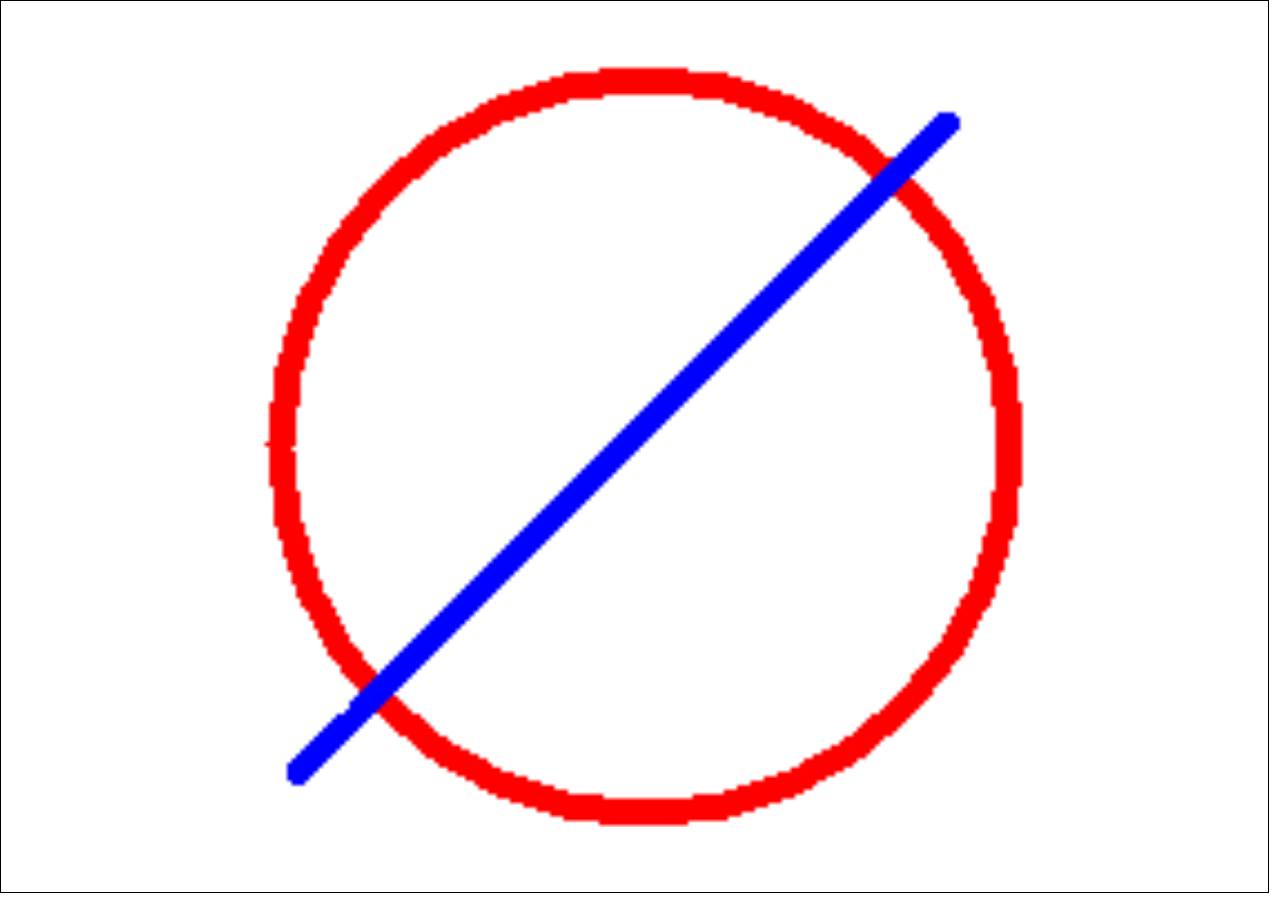
<file: zad dod/index.html>
<!DOCTYPE html PUBLIC "-//W3C//DTD HTML 4.01//EN" SYSTEM "http://www.w3.org/TR/html4/loose.dtd">
<html>

<meta http-equiv="Content-Type" content="text/html;charset=UTF-8">
<head>
	<meta name="viewport" content="width=device-width, initial-scale=1.0, user-scalable=no">

    <script src="scripts/jquery-1.11.1.min.js"></script>

    <script type="text/javascript" src="scripts/wz_jsgra.js"></script>

<script type="text/javascript" src="scripts/jquery00.js"></script>
<script type="text/javascript" src="scripts/jquery01.js"></script>

<script>

$(document).ready(function () {   
	$('#sample').fancygestures(function (data) {
		console.log(data);
		if(~data.indexOf('kolo')){
			console.log('kolo');
			window.location="kolo.html";
			return;
		}

		if(~data.indexOf('skos')){
			console.log('skos');
			window.location="ukos.html";
			return;
		}
		console.log('inne');
		window.location="inne.html";
	});
});

</script>

</head>
<style>

body {
    height: 99%;
    width: 99%;
    margin: auto;
    position: absolute;
}

#sample{
	border:1px solid black;
	position:relative;
	height:100%;
	width:100%;
	float:left
    -moz-user-select: none; 
    -khtml-user-select: none; 
    -webkit-user-select: none; 
    -o-user-select: none; 


    background-image: url('rys.png');
    background-repeat: no-repeat;
    background-position: center;
    background-size: contain;

}

</style>
<body>
<div id="sample"></div>

</div>





</body>
</html>
<!-- This document saved from http://anantgarg.com/fancygestures/ -->
</file>
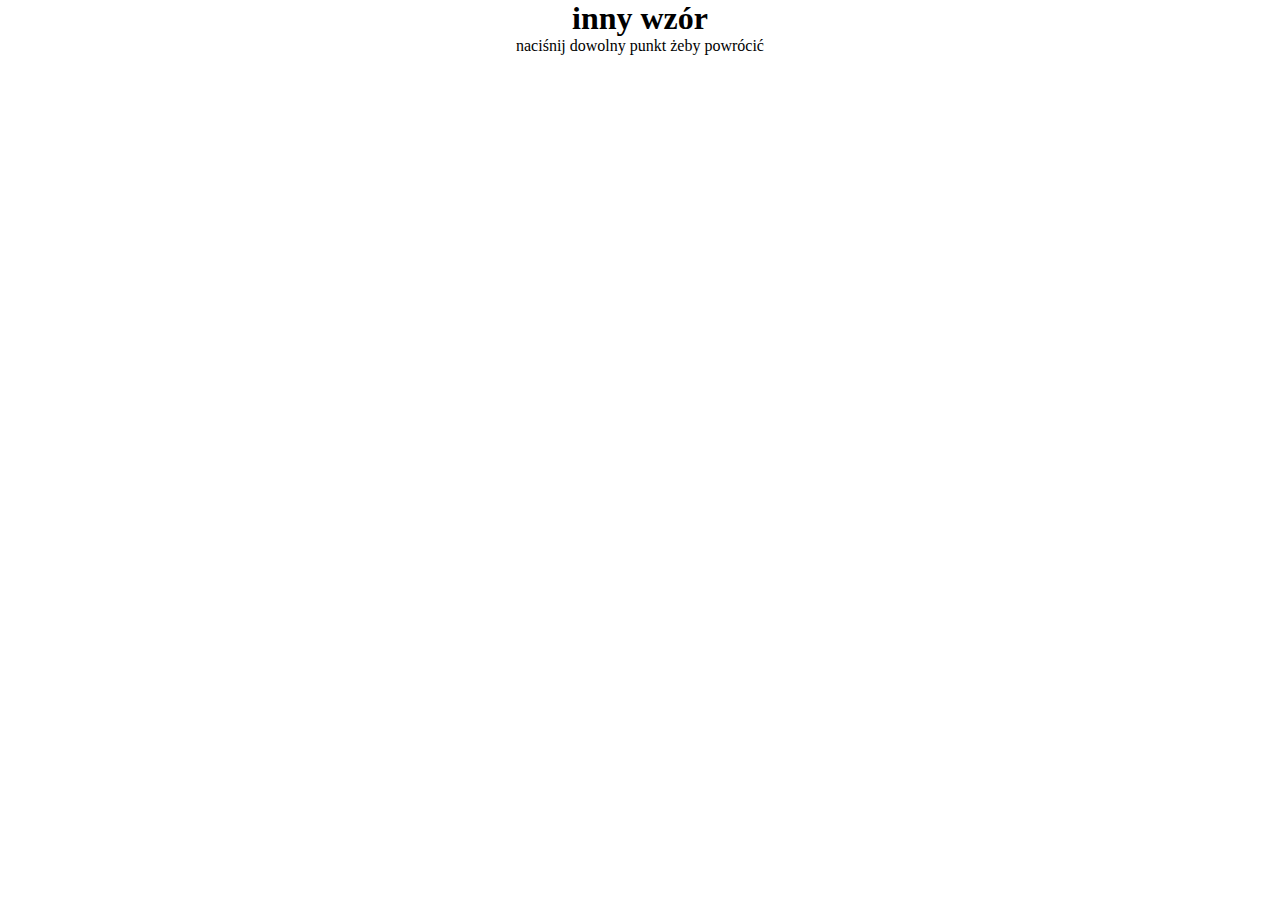
<file: zad dod/inne.html>
<html><head>
<meta charset="utf-8">
<meta name="viewport" content="width=device-width, initial-scale=1.0, user-scalable=no">
<style>

*{
    margin:auto;
    text-align: center;
}
body{
    width: 100%;
    height: 100%;
}


</style>
    <script src="scripts/jquery-1.11.1.min.js"></script>
    <script type="text/javascript" src="scripts/jquery00.js"></script>
<script>
$(function(){
    $('body').on("vmouseup",function(e){
        window.location="index.html";
    });
});

</script>
<style type="text/css"></style></head>
<body>

    <h1>inny wzór</h1>
    <p>naciśnij dowolny punkt żeby powrócić</p>




</body></html>
</file>
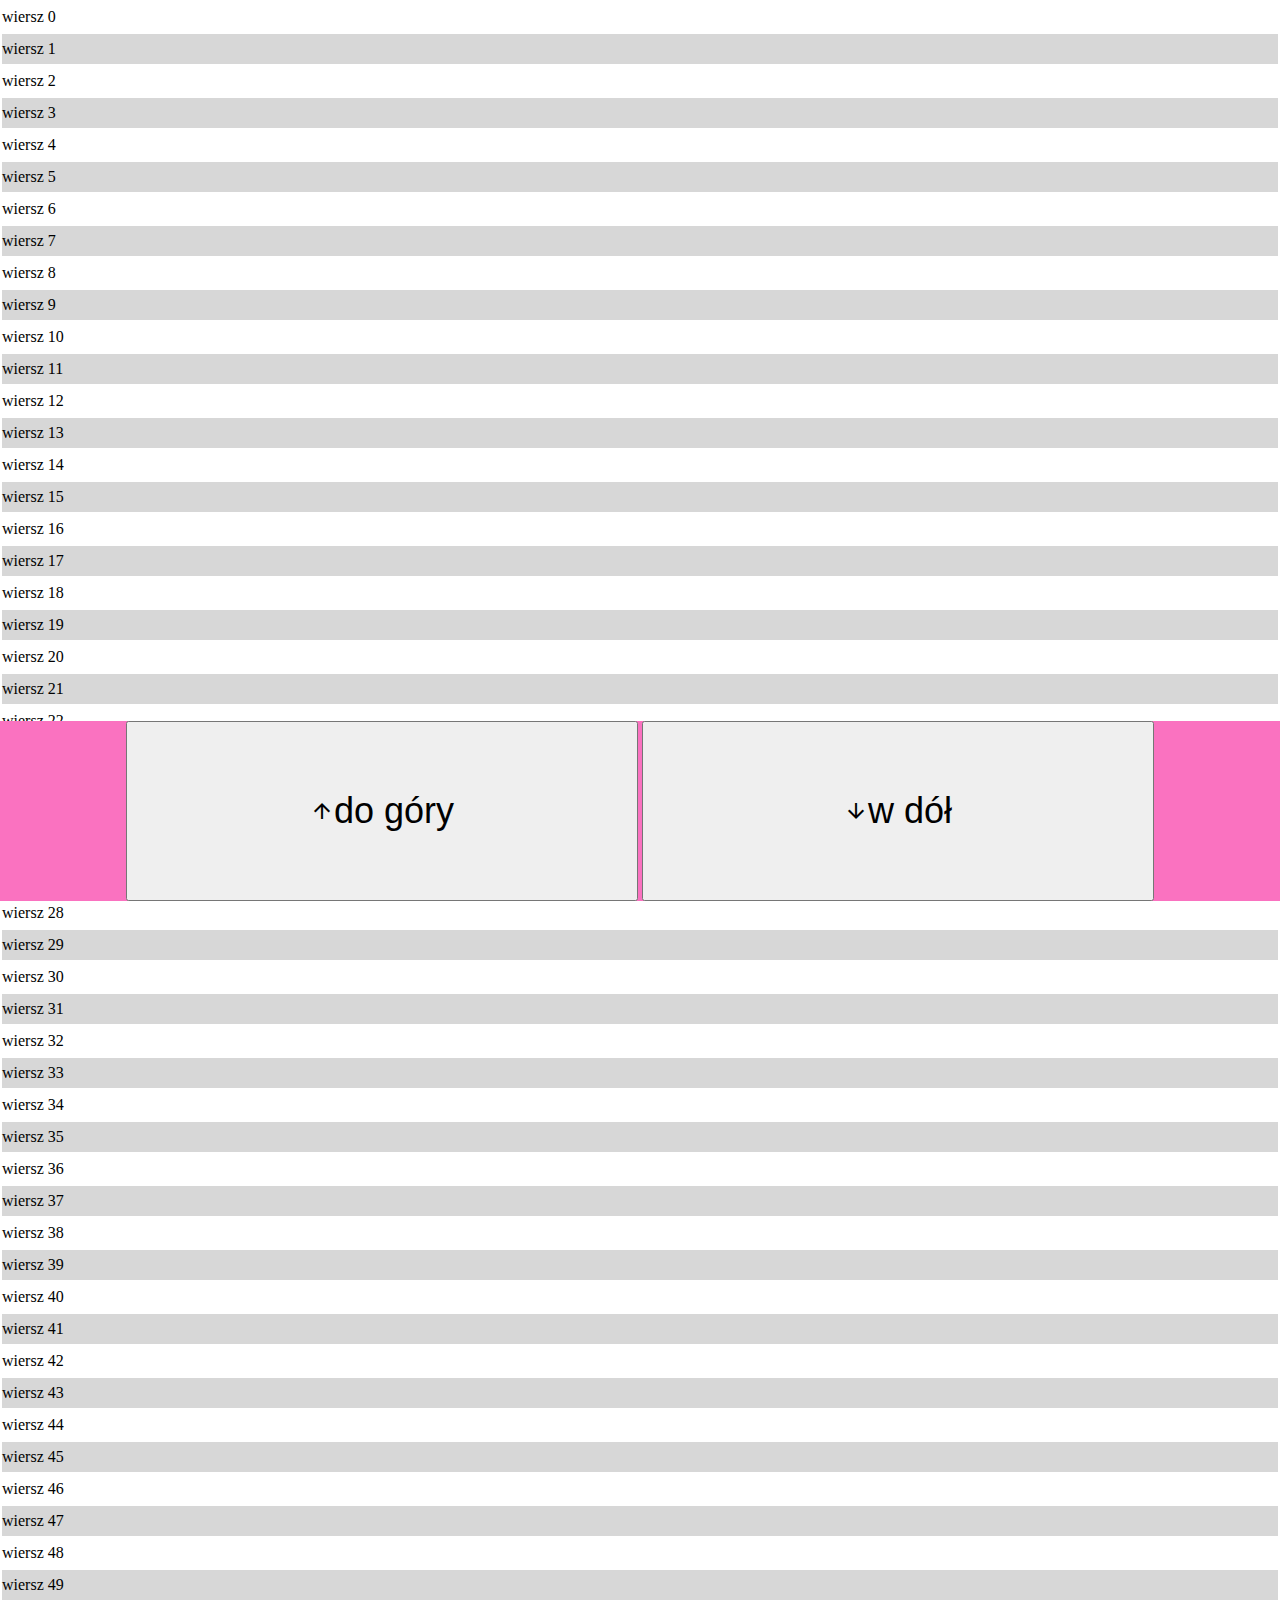
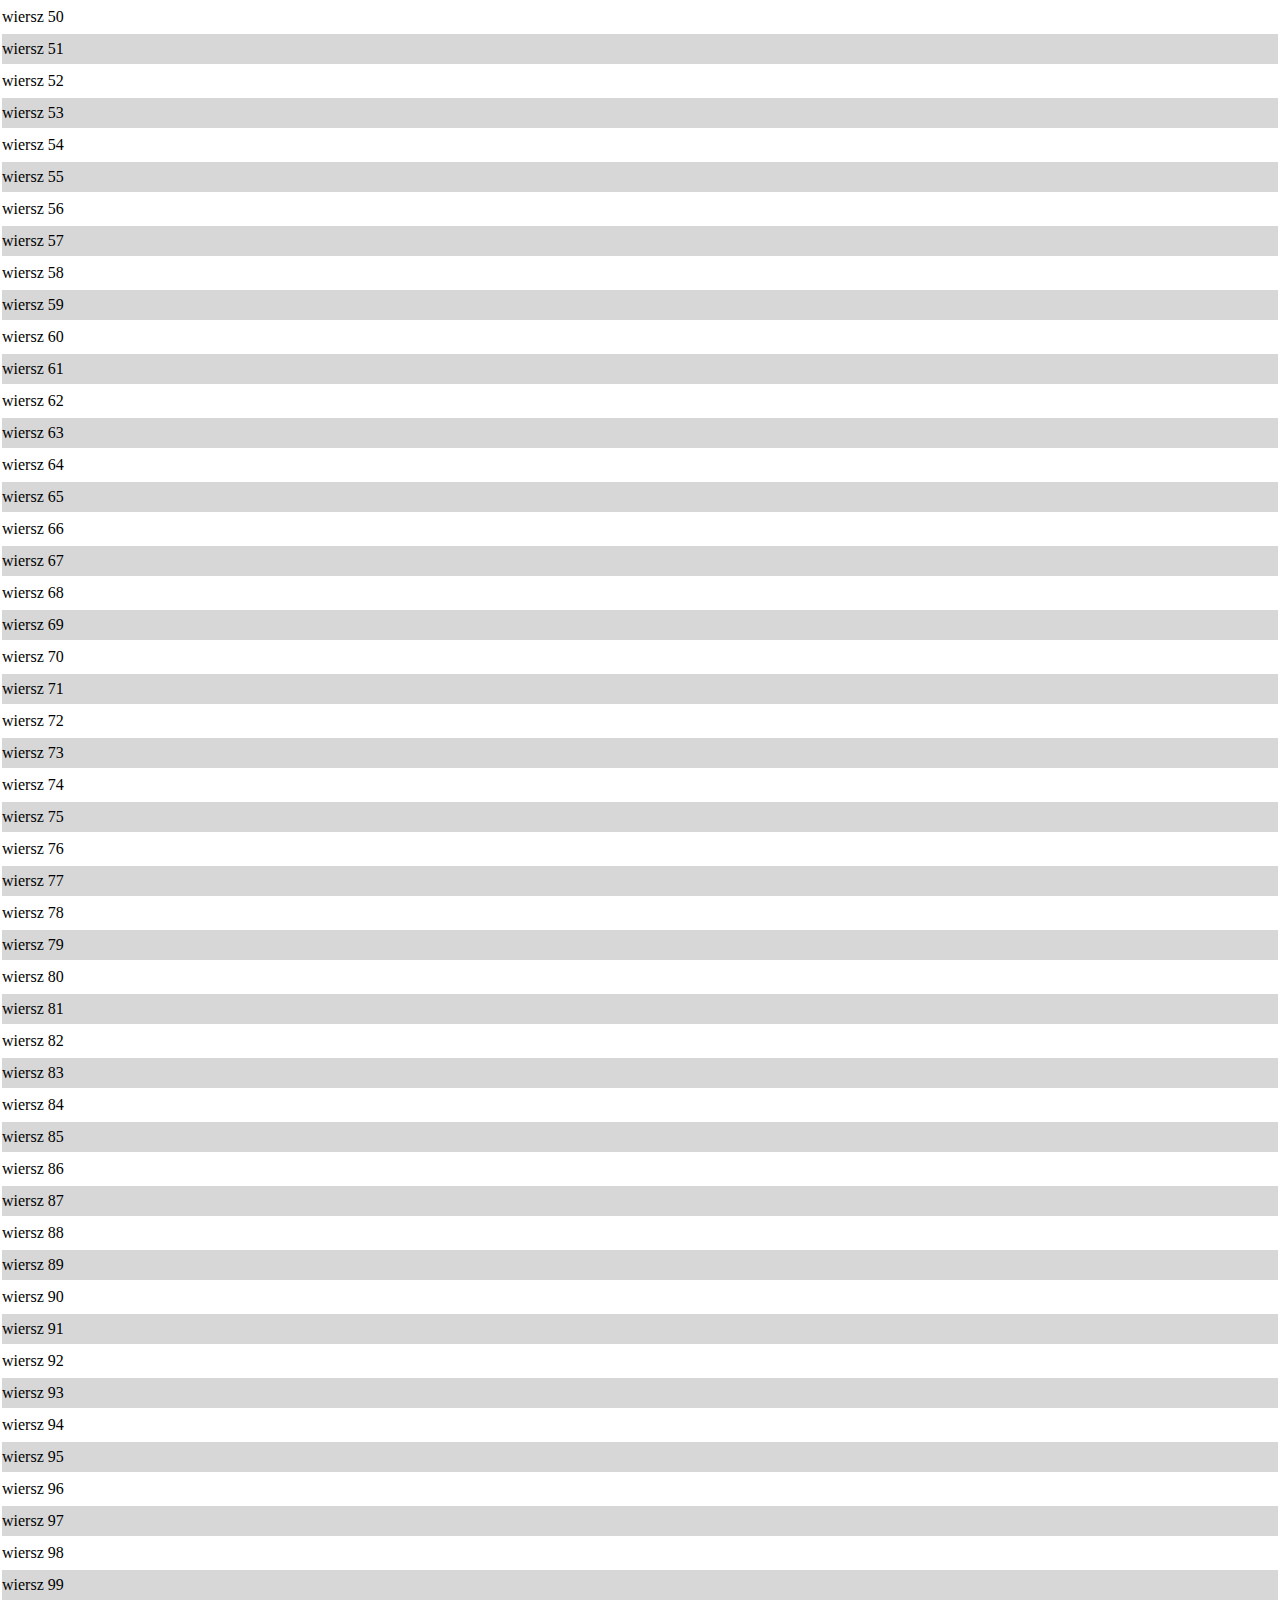
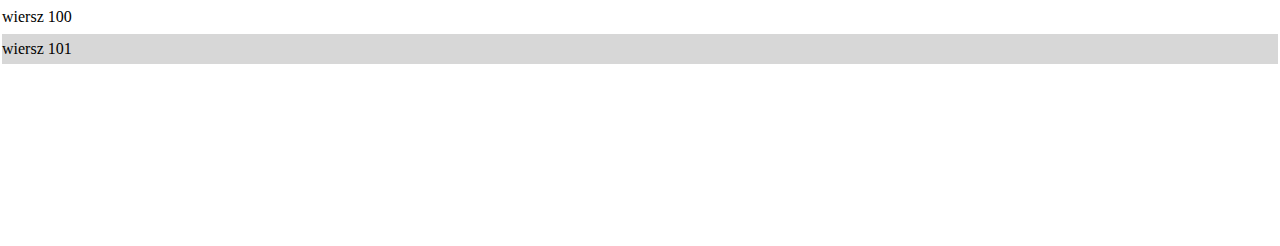
<file: zad dod/kolo.html>
<html><head>
<meta charset="utf-8">
<meta name="viewport" content="width=device-width, initial-scale=1.0, user-scalable=no">
    <link href="https://fonts.googleapis.com/icon?family=Material+Icons" rel="stylesheet">
<style>

*{
    padding: 0px;
}
body {
    height: 100%;
    width: 100%;
    overflow-x:hidden;
    overflow-y:hidden;
    margin: auto;
    position: absolute;
}
table{
    height: 75%;
    width: 100%;
    overflow: hidden;
}
tr{
    height:30px;
}
.class-1{
    background-color: rgb(215,215,215);
}
#control-panel{
    position: fixed;
    bottom: 0px;
    align-items: center;
    text-align: center;

    background-color: rgb(250,114,192);
}
button, i{
    font-size: 4vmin;   
}
#control-panel, #footer{
    height: 20%;
    width: 100%;
}
button{
    height: 100%;
    width: 40%;
}
</style>
    <script src="scripts/jquery-1.11.1.min.js"></script>
    <script type="text/javascript" src="scripts/jquery00.js"></script>
<script>
var topMargin;
var rowSizes;

window.onload=function(){

    document.body.addEventListener('touchmove', function(e){ e.preventDefault(); });
    generateTable(Math.round(40 + Math.random()*100));

    rowSizes = document.getElementById('row-0').getClientRects()[0];

    //$('table').on('vmousedown', function(e){ e.preventDefault(); });

}
// window.onresize = function(){
//     function scroll(direction){
//         console.log(direction);
//         window.scrollBy(0,direction * calculateHalfOfRows()*(rowSizes.height + 2));
//     }
// }

$.fn.scrollBy = function (x, y) {
    return this.animate({
        scrollLeft: '+=' + x,
        scrollTop: '+=' + y
    });
};

function generateTable(h){
    var $table = $('<table/>');
    for(var i=0;i<h;i++){
        var id = 'row-' + i;
        var clas = 'class-' + (i%2);
        var $tr = $table.append( '<tr><td id='+id+' class='+clas+'>' + 'wiersz ' +  i + '</td></tr>' );
    }
    $('#table').append($table);
    $('#down').on("vmouseup",function(){
        $('html,body').stop().scrollBy(0,scrolledRows(1));
    });
    $('#up').on("vmouseup",function(){
        $('html,body').stop().scrollBy(0,scrolledRows(-1));
    });
}

function scrolledRows(direction){
    return direction * calculateHalfOfRows()*(rowSizes.height + 2);
}

function calculateHalfOfRows(){
    return Math.floor(Math.round(window.innerHeight*0.75 / rowSizes.height)/2);
}
</script>
<style type="text/css"></style></head>
<body>
<div id='table'></div>
<div id='control-panel'>
    <button id="up"><i class="material-icons">arrow_upward</i>do góry</button>
    <button id="down"><i class="material-icons">arrow_downward</i>w dół</button>
</div>
<div id='footer'></div>



</body></html>
</file>
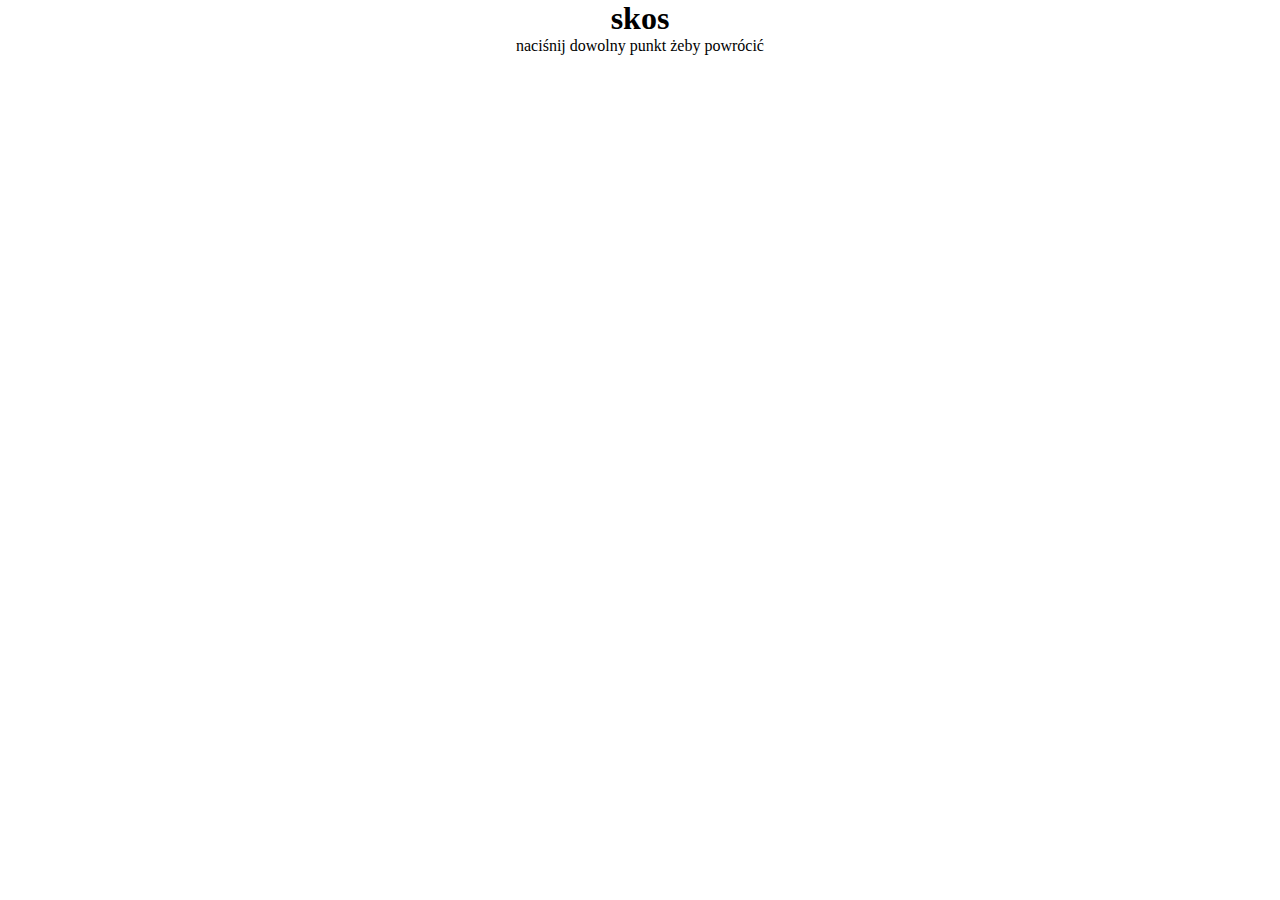
<file: zad dod/ukos.html>
<html><head>
<meta charset="utf-8">
<meta name="viewport" content="width=device-width, initial-scale=1.0, user-scalable=no">
<style>

*{
    margin:auto;
    text-align: center;
}
body{
    width: 100%;
    height: 100%;
}


</style>
    <script src="scripts/jquery-1.11.1.min.js"></script>
    <script type="text/javascript" src="scripts/jquery00.js"></script>
<script>
$(function(){
    $('body').on("vmouseup",function(e){
        window.location="index.html";
    });
});

</script>
<style type="text/css"></style></head>
<body>
    <h1>skos</h1>
    <p>naciśnij dowolny punkt żeby powrócić</p>




</body></html>
</file>
